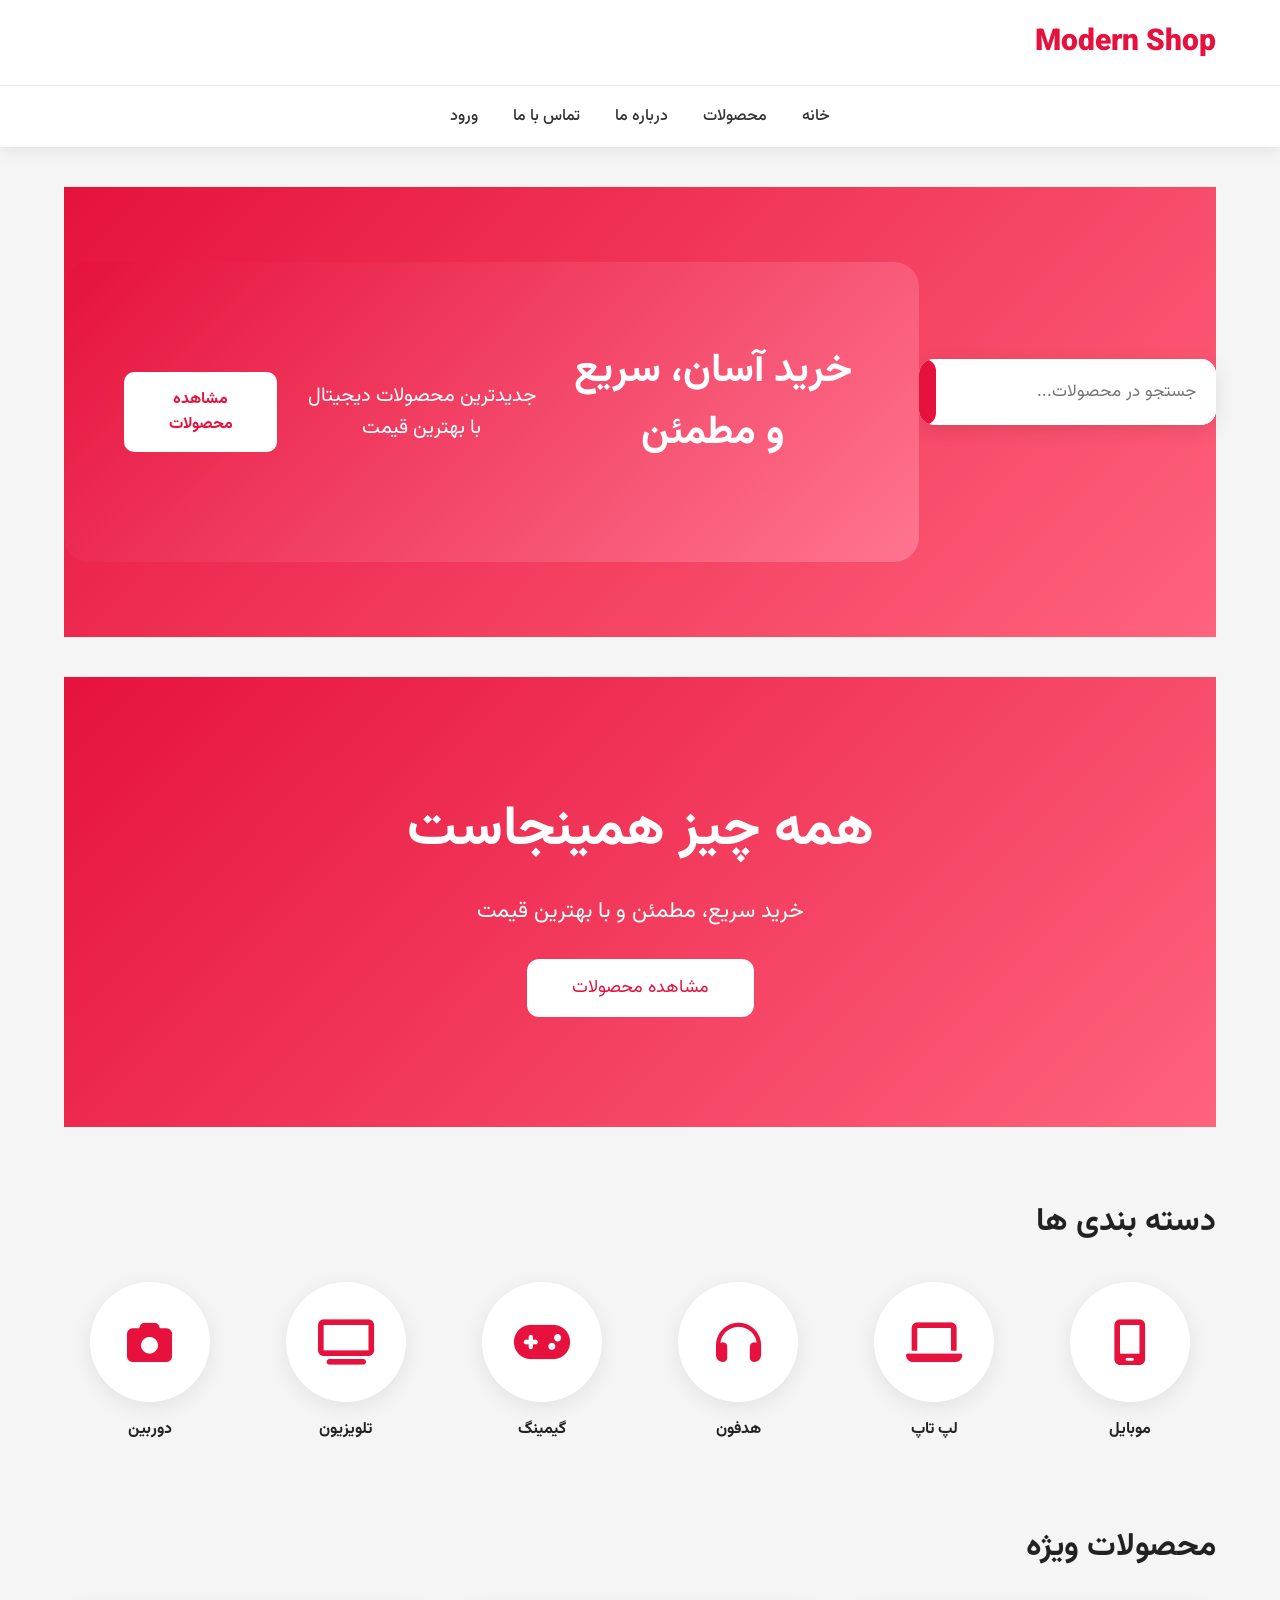
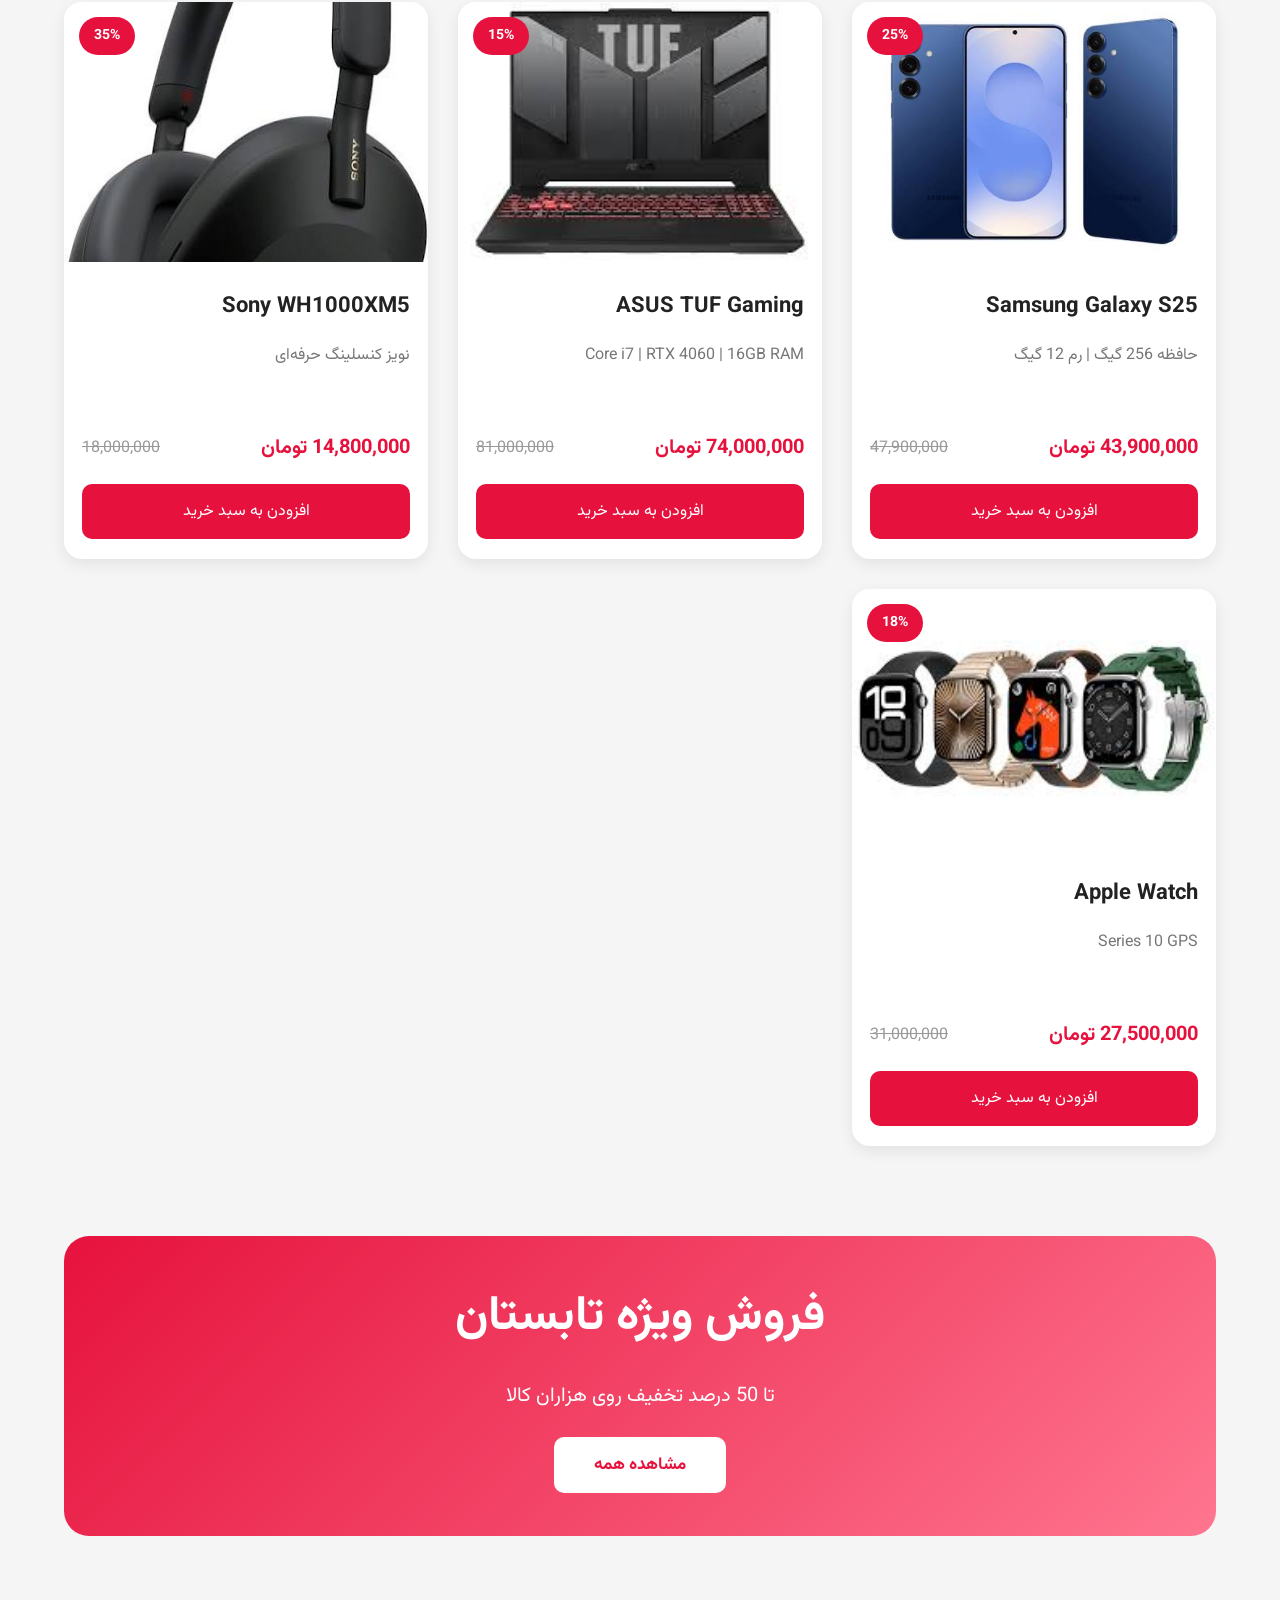
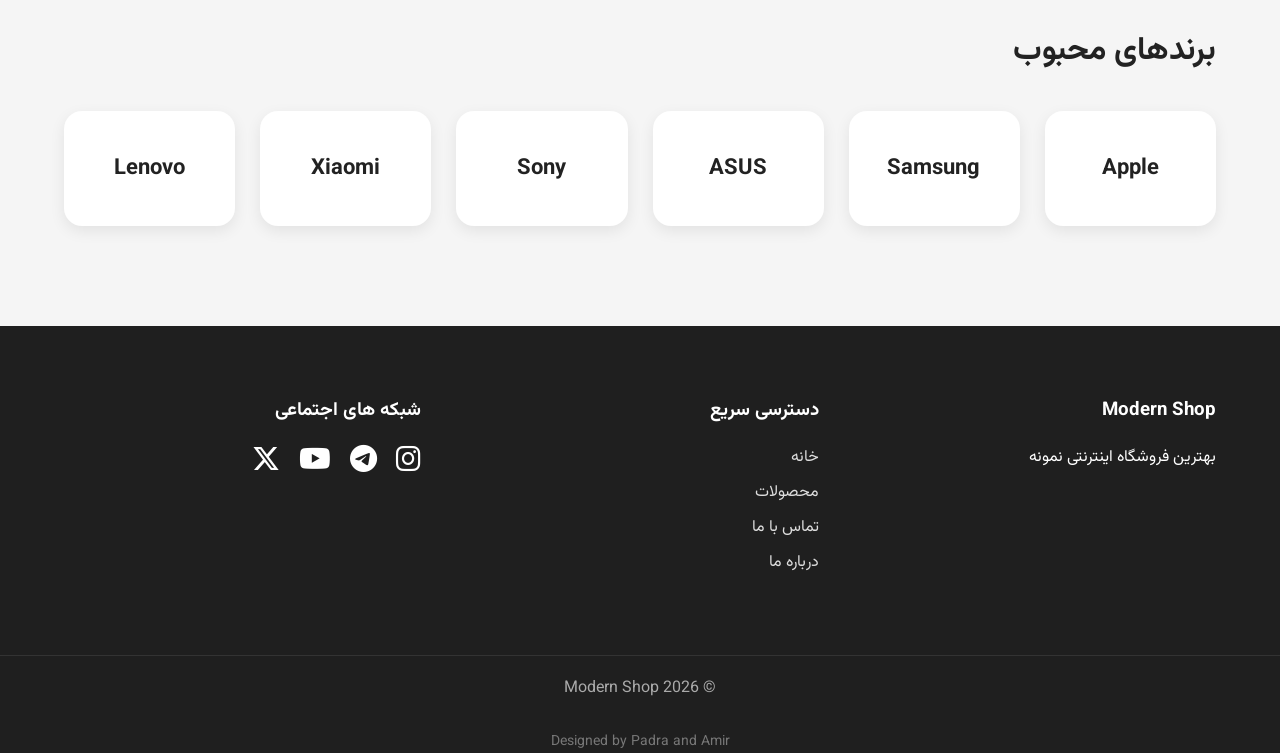
<file: Index.html>
<!DOCTYPE html>
<html lang="fa" dir="rtl">
<head>
    <meta charset="UTF-8">
    <meta name="viewport" content="width=device-width, initial-scale=1.0">
    <title>Modern Shop</title>

    <link rel="stylesheet" href="Index.css">

    <link rel="preconnect" href="https://fonts.googleapis.com">

    <link rel="preconnect" href="https://fonts.gstatic.com" crossorigin>

    <link href="https://fonts.googleapis.com/css2?family=Vazirmatn:wght@300;400;500;700;900&display=swap" rel="stylesheet">

    <link rel="stylesheet"
    href="https://cdnjs.cloudflare.com/ajax/libs/font-awesome/6.6.0/css/all.min.css">
    <link rel="icon" href="favicon.png">
</head>

<body>

<header>

<div class="container">

<div class="logo">
Modern Shop
</div>

</div>


<nav>

<ul>

<li><a href="index.html">خانه</a></li>

<li><a href="products.html">محصولات</a></li>

<li><a href="about.html">درباره ما</a></li>

<li><a href="contact.html">تماس با ما</a></li>

<li><a href="login.html">ورود</a></li>

</ul>

</nav>

</header>
<section class="hero">

<div class="search-box">

<input type="text" placeholder="جستجو در محصولات...">

<button>
🔍
</button>

</div>


<div class="banner">

<h1>
خرید آسان، سریع و مطمئن
</h1>

<p>
جدیدترین محصولات دیجیتال با بهترین قیمت
</p>

<a href="products.html">
مشاهده محصولات
</a>

</div>


</section>
<section class="hero">

<div class="hero-content">

<h1>

همه چیز همینجاست

</h1>

<p>

خرید سریع، مطمئن و با بهترین قیمت

</p>

<button>

مشاهده محصولات

</button>

</div>

</section>

<section class="categories">

<h2>

دسته بندی ها

</h2>

<div class="category-container">

<div class="category">

<div class="icon">

<i class="fa-solid fa-mobile-screen"></i>

</div>

<p>موبایل</p>

</div>

<div class="category">

<div class="icon">

<i class="fa-solid fa-laptop"></i>

</div>

<p>لپ تاپ</p>

</div>

<div class="category">

<div class="icon">

<i class="fa-solid fa-headphones"></i>

</div>

<p>هدفون</p>

</div>

<div class="category">

<div class="icon">

<i class="fa-solid fa-gamepad"></i>

</div>

<p>گیمینگ</p>

</div>

<div class="category">

<div class="icon">

<i class="fa-solid fa-tv"></i>

</div>

<p>تلویزیون</p>

</div>

<div class="category">

<div class="icon">

<i class="fa-solid fa-camera"></i>

</div>

<p>دوربین</p>

</div>

</div>

</section>

<section class="products">

<h2>

محصولات ویژه

</h2>

<div class="product-grid">

<div class="card">

    <span class="discount">25%</span>

    <img src="images.jfif" alt="Phone">

    <h3>Samsung Galaxy S25</h3>

    <p class="description">
        حافظه 256 گیگ | رم 12 گیگ
    </p>

    <div class="price">

        <span class="new-price">
            43,900,000 تومان
        </span>

        <span class="old-price">
            47,900,000
        </span>

    </div>

    <button>
        افزودن به سبد خرید
    </button>

</div>



<div class="card">

    <span class="discount">15%</span>

    <img src="download.jfif" alt="Laptop">

    <h3>ASUS TUF Gaming</h3>

    <p class="description">
        Core i7 | RTX 4060 | 16GB RAM
    </p>

    <div class="price">

        <span class="new-price">
            74,000,000 تومان
        </span>

        <span class="old-price">
            81,000,000
        </span>

    </div>

    <button>
        افزودن به سبد خرید
    </button>

</div>



<div class="card">

    <span class="discount">35%</span>

    <img src="images (1).jfif" alt="Headphone">

    <h3>Sony WH1000XM5</h3>

    <p class="description">
        نویز کنسلینگ حرفه‌ای
    </p>

    <div class="price">

        <span class="new-price">
            14,800,000 تومان
        </span>

        <span class="old-price">
            18,000,000
        </span>

    </div>

    <button>
        افزودن به سبد خرید
    </button>

</div>



<div class="card">

    <span class="discount">18%</span>

    <img src="download (1).jfif" alt="Watch">

    <h3>Apple Watch</h3>

    <p class="description">
        Series 10 GPS
    </p>

    <div class="price">

        <span class="new-price">
            27,500,000 تومان
        </span>

        <span class="old-price">
            31,000,000
        </span>

    </div>

    <button>
        افزودن به سبد خرید
    </button>

</div>

</div>

</section>



<section class="banner">

<div class="banner-text">

<h2>

فروش ویژه تابستان

</h2>

<p>

تا 50 درصد تخفیف روی هزاران کالا

</p>

<button>

مشاهده همه

</button>

</div>

</section>



<section class="brands">

<h2>

برندهای محبوب

</h2>

<div class="brand-grid">

<div>Apple</div>

<div>Samsung</div>

<div>ASUS</div>

<div>Sony</div>

<div>Xiaomi</div>

<div>Lenovo</div>

</div>

</section>



<footer>

<div class="footer-container">

<div>

<h3>Modern Shop</h3>

<p>

بهترین فروشگاه اینترنتی نمونه

</p>

</div>

<div>

<h3>

دسترسی سریع

</h3>

<a href="#">خانه</a>

<a href="#">محصولات</a>

<a href="#">تماس با ما</a>

<a href="#">درباره ما</a>

</div>

<div>

<h3>

شبکه های اجتماعی

</h3>

<i class="fa-brands fa-instagram"></i>

<i class="fa-brands fa-telegram"></i>

<i class="fa-brands fa-youtube"></i>

<i class="fa-brands fa-x-twitter"></i>

</div>

</div>

<p class="copyright">

© 2026 Modern Shop

</p>

<p class="creator">

Designed by Padra and Amir
</p>

</footer>

</body>

</html>
</file>
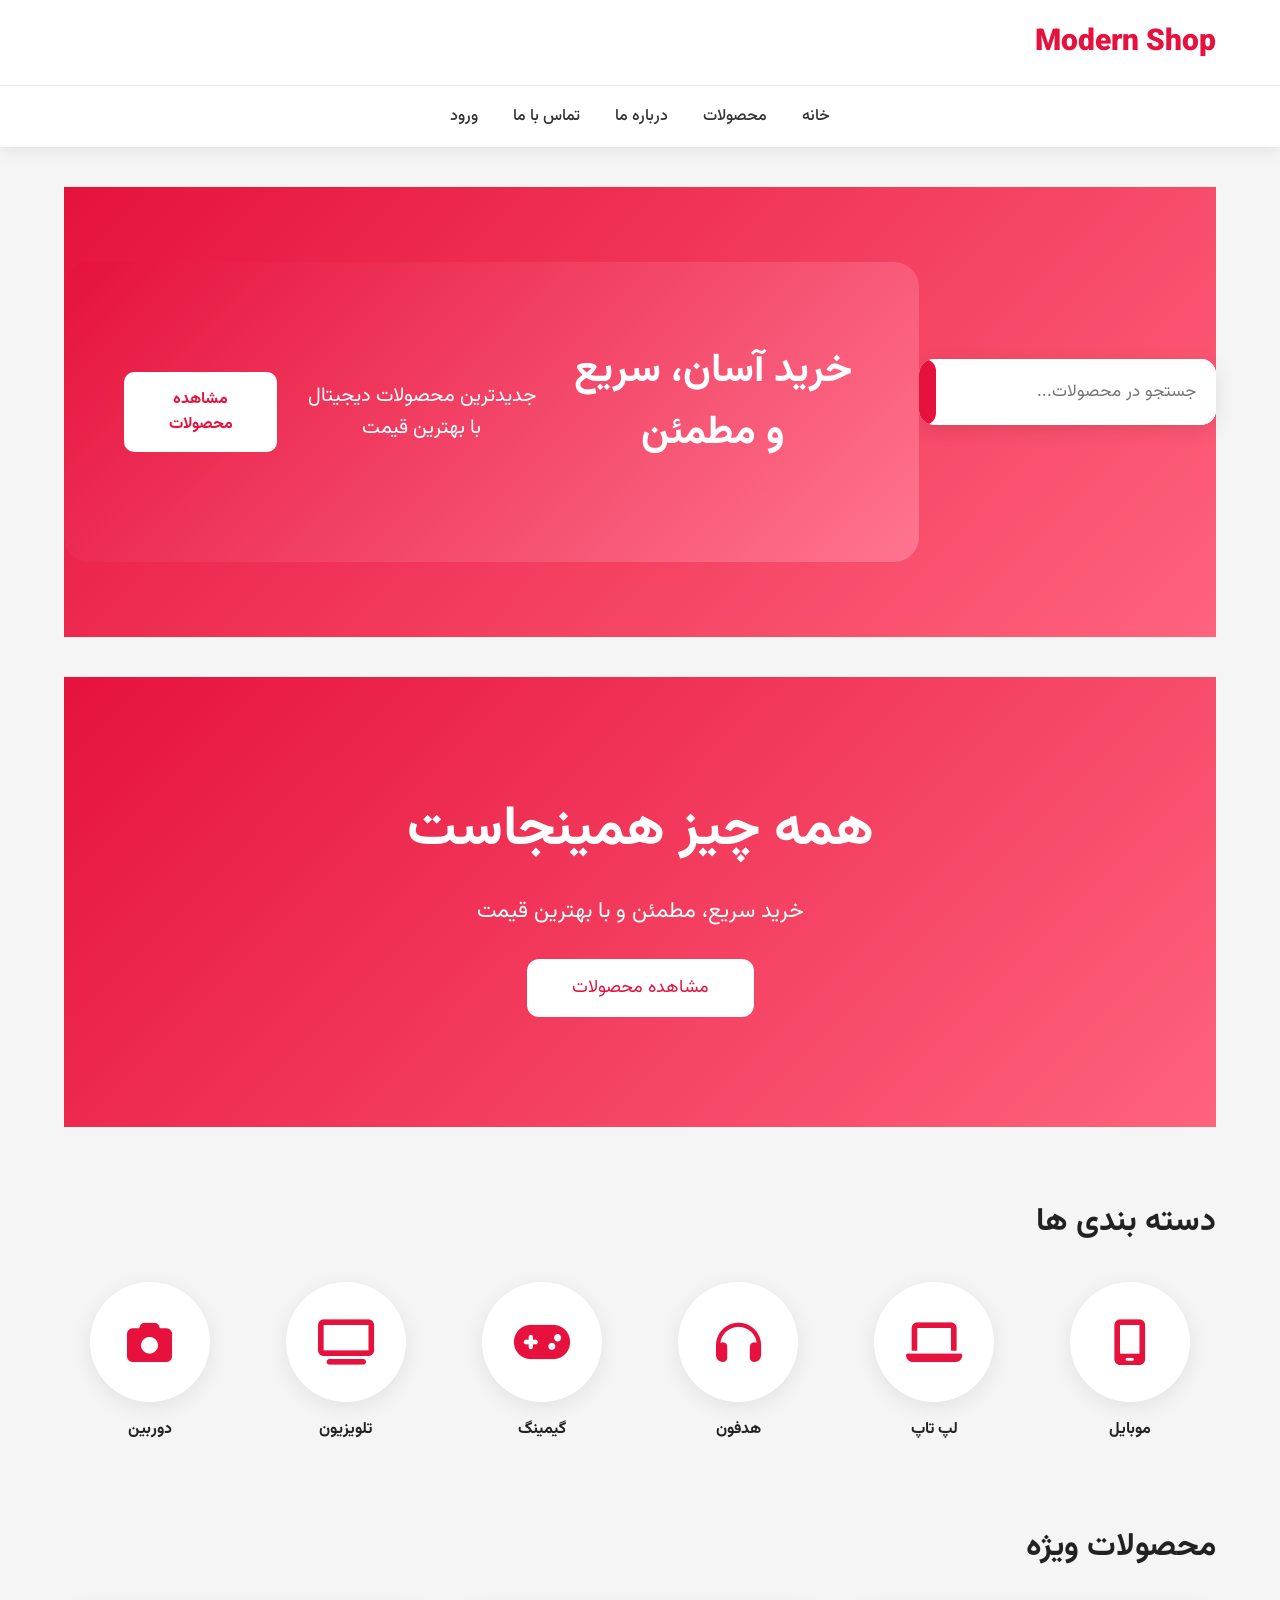
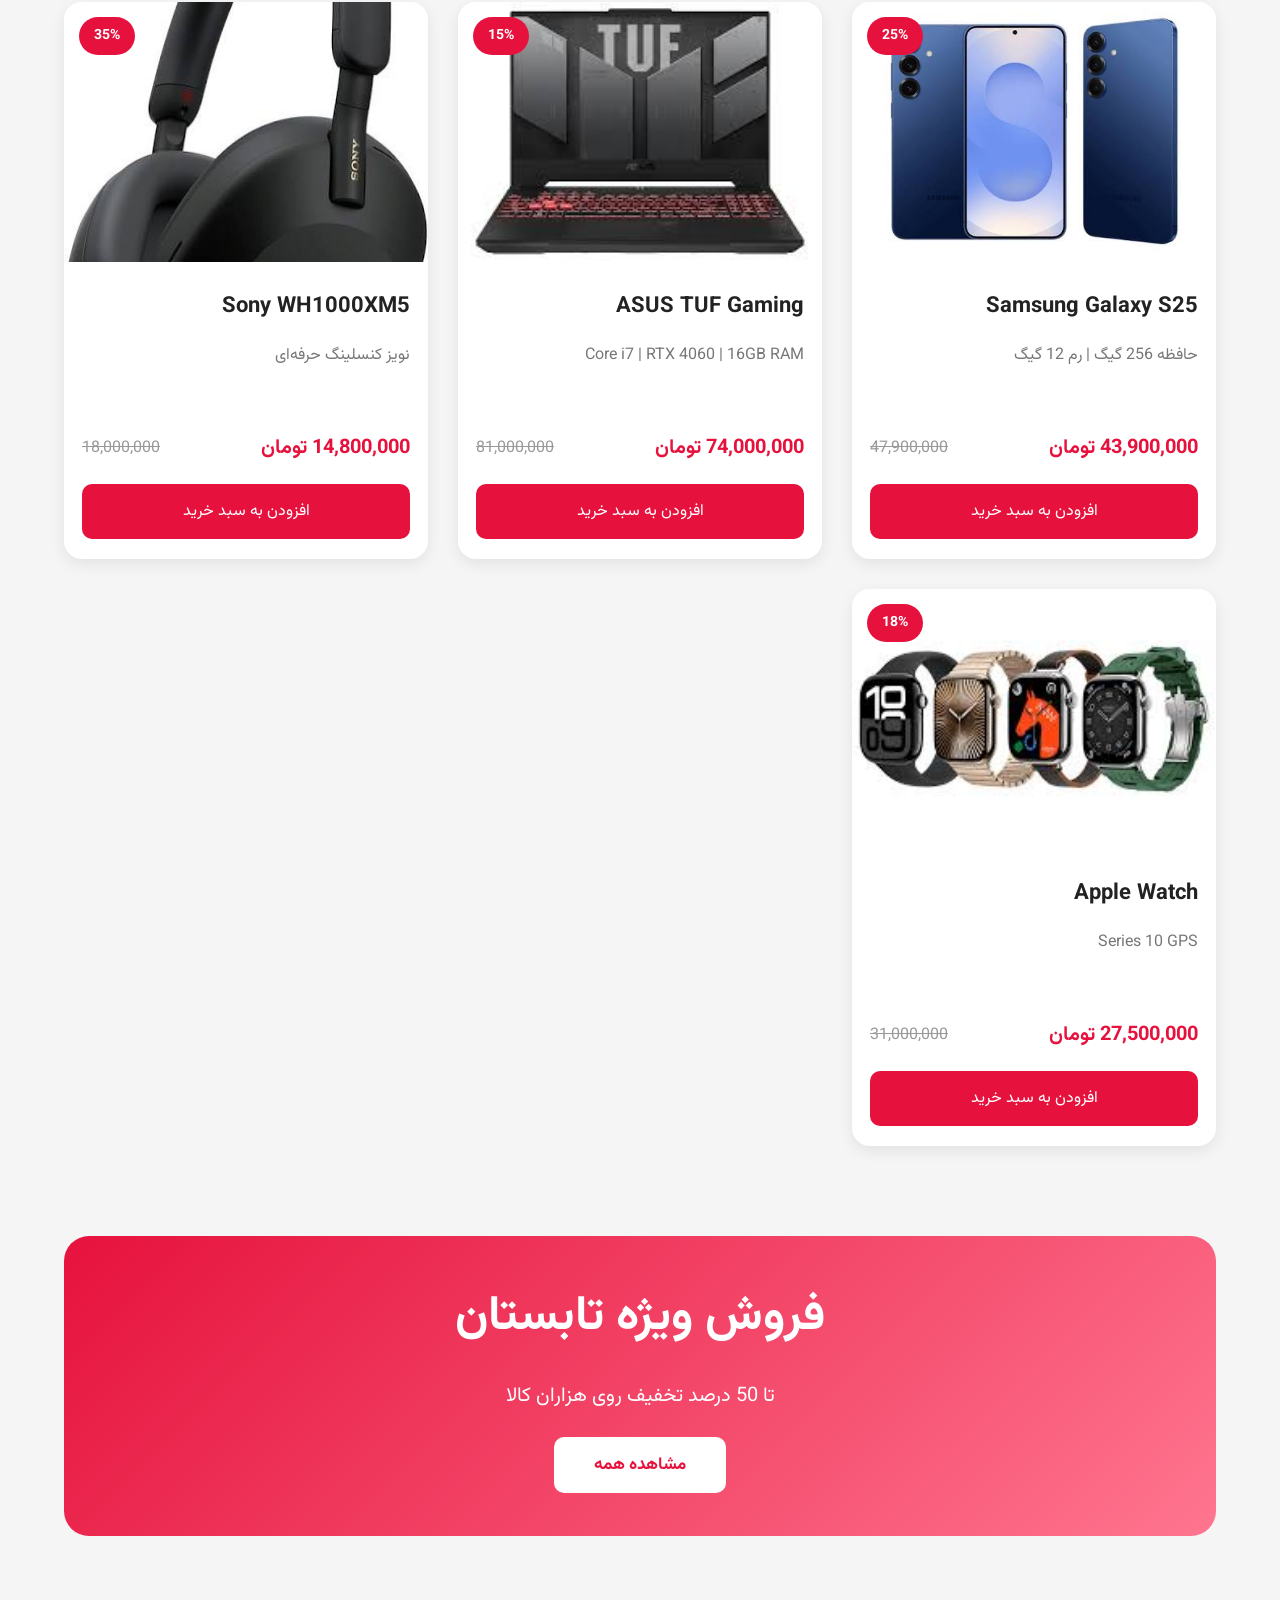
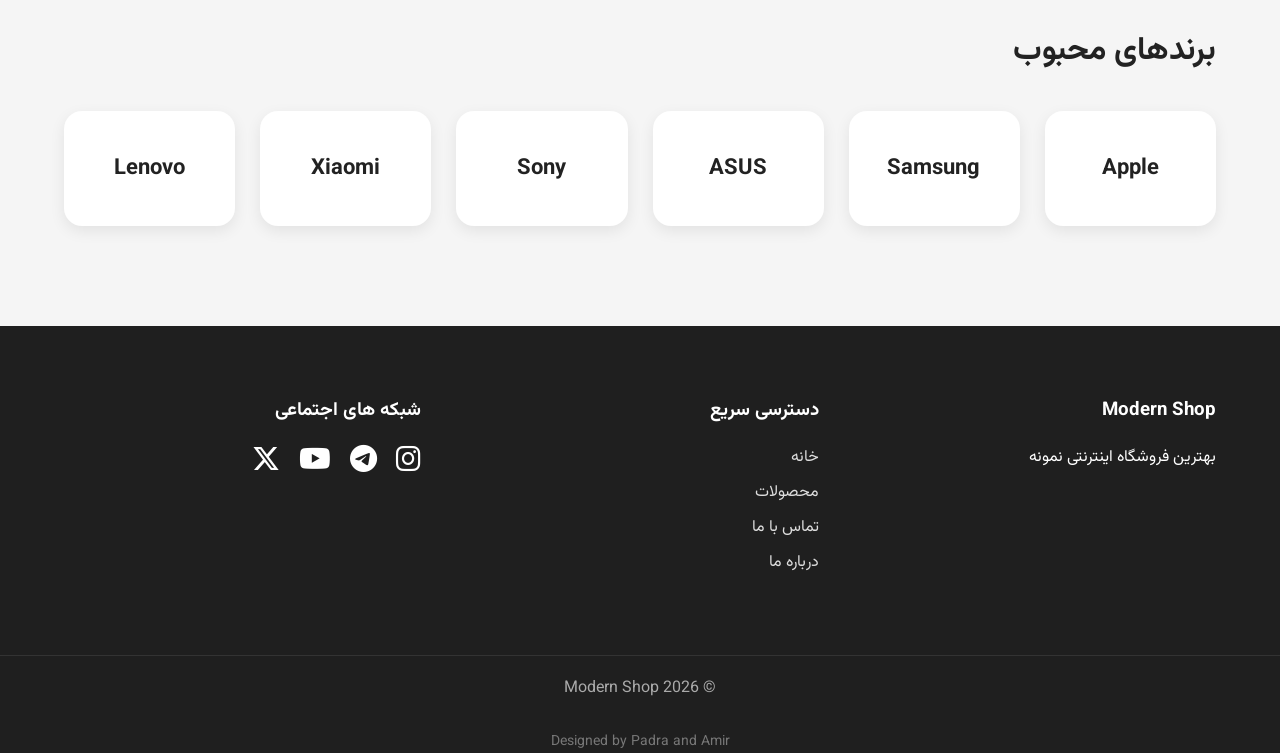
<file: index.html>
<!DOCTYPE html>
<html lang="fa" dir="rtl">
<head>
    <meta charset="UTF-8">
    <meta name="viewport" content="width=device-width, initial-scale=1.0">
    <title>Modern Shop</title>

    <link rel="stylesheet" href="index.css">

    <link rel="preconnect" href="https://fonts.googleapis.com">

    <link rel="preconnect" href="https://fonts.gstatic.com" crossorigin>

    <link href="https://fonts.googleapis.com/css2?family=Vazirmatn:wght@300;400;500;700;900&display=swap" rel="stylesheet">

    <link rel="stylesheet"
    href="https://cdnjs.cloudflare.com/ajax/libs/font-awesome/6.6.0/css/all.min.css">
    <link rel="icon" href="favicon.png">
</head>

<body>

<header>

<div class="container">

<div class="logo">
Modern Shop
</div>

</div>


<nav>

<ul>

<li><a href="index.html">خانه</a></li>

<li><a href="products.html">محصولات</a></li>

<li><a href="about.html">درباره ما</a></li>

<li><a href="contact.html">تماس با ما</a></li>

<li><a href="login.html">ورود</a></li>

</ul>

</nav>

</header>
<section class="hero">

<div class="search-box">

<input type="text" placeholder="جستجو در محصولات...">

<button>
🔍
</button>

</div>


<div class="banner">

<h1>
خرید آسان، سریع و مطمئن
</h1>

<p>
جدیدترین محصولات دیجیتال با بهترین قیمت
</p>

<a href="products.html">
مشاهده محصولات
</a>

</div>


</section>
<section class="hero">

<div class="hero-content">

<h1>

همه چیز همینجاست

</h1>

<p>

خرید سریع، مطمئن و با بهترین قیمت

</p>

<button>

مشاهده محصولات

</button>

</div>

</section>

<section class="categories">

<h2>

دسته بندی ها

</h2>

<div class="category-container">

<div class="category">

<div class="icon">

<i class="fa-solid fa-mobile-screen"></i>

</div>

<p>موبایل</p>

</div>

<div class="category">

<div class="icon">

<i class="fa-solid fa-laptop"></i>

</div>

<p>لپ تاپ</p>

</div>

<div class="category">

<div class="icon">

<i class="fa-solid fa-headphones"></i>

</div>

<p>هدفون</p>

</div>

<div class="category">

<div class="icon">

<i class="fa-solid fa-gamepad"></i>

</div>

<p>گیمینگ</p>

</div>

<div class="category">

<div class="icon">

<i class="fa-solid fa-tv"></i>

</div>

<p>تلویزیون</p>

</div>

<div class="category">

<div class="icon">

<i class="fa-solid fa-camera"></i>

</div>

<p>دوربین</p>

</div>

</div>

</section>

<section class="products">

<h2>

محصولات ویژه

</h2>

<div class="product-grid">

<div class="card">

    <span class="discount">25%</span>

    <img src="images.jfif" alt="Phone">

    <h3>Samsung Galaxy S25</h3>

    <p class="description">
        حافظه 256 گیگ | رم 12 گیگ
    </p>

    <div class="price">

        <span class="new-price">
            43,900,000 تومان
        </span>

        <span class="old-price">
            47,900,000
        </span>

    </div>

    <button>
        افزودن به سبد خرید
    </button>

</div>



<div class="card">

    <span class="discount">15%</span>

    <img src="download.jfif" alt="Laptop">

    <h3>ASUS TUF Gaming</h3>

    <p class="description">
        Core i7 | RTX 4060 | 16GB RAM
    </p>

    <div class="price">

        <span class="new-price">
            74,000,000 تومان
        </span>

        <span class="old-price">
            81,000,000
        </span>

    </div>

    <button>
        افزودن به سبد خرید
    </button>

</div>



<div class="card">

    <span class="discount">35%</span>

    <img src="images (1).jfif" alt="Headphone">

    <h3>Sony WH1000XM5</h3>

    <p class="description">
        نویز کنسلینگ حرفه‌ای
    </p>

    <div class="price">

        <span class="new-price">
            14,800,000 تومان
        </span>

        <span class="old-price">
            18,000,000
        </span>

    </div>

    <button>
        افزودن به سبد خرید
    </button>

</div>



<div class="card">

    <span class="discount">18%</span>

    <img src="download (1).jfif" alt="Watch">

    <h3>Apple Watch</h3>

    <p class="description">
        Series 10 GPS
    </p>

    <div class="price">

        <span class="new-price">
            27,500,000 تومان
        </span>

        <span class="old-price">
            31,000,000
        </span>

    </div>

    <button>
        افزودن به سبد خرید
    </button>

</div>

</div>

</section>



<section class="banner">

<div class="banner-text">

<h2>

فروش ویژه تابستان

</h2>

<p>

تا 50 درصد تخفیف روی هزاران کالا

</p>

<button>

مشاهده همه

</button>

</div>

</section>



<section class="brands">

<h2>

برندهای محبوب

</h2>

<div class="brand-grid">

<div>Apple</div>

<div>Samsung</div>

<div>ASUS</div>

<div>Sony</div>

<div>Xiaomi</div>

<div>Lenovo</div>

</div>

</section>



<footer>

<div class="footer-container">

<div>

<h3>Modern Shop</h3>

<p>

بهترین فروشگاه اینترنتی نمونه

</p>

</div>

<div>

<h3>

دسترسی سریع

</h3>

<a href="#">خانه</a>

<a href="#">محصولات</a>

<a href="#">تماس با ما</a>

<a href="#">درباره ما</a>

</div>

<div>

<h3>

شبکه های اجتماعی

</h3>

<i class="fa-brands fa-instagram"></i>

<i class="fa-brands fa-telegram"></i>

<i class="fa-brands fa-youtube"></i>

<i class="fa-brands fa-x-twitter"></i>

</div>

</div>

<p class="copyright">

© 2026 Modern Shop

</p>

<p class="creator">

Designed by Padra and Amir
</p>

</footer>

</body>

</html>
</file>
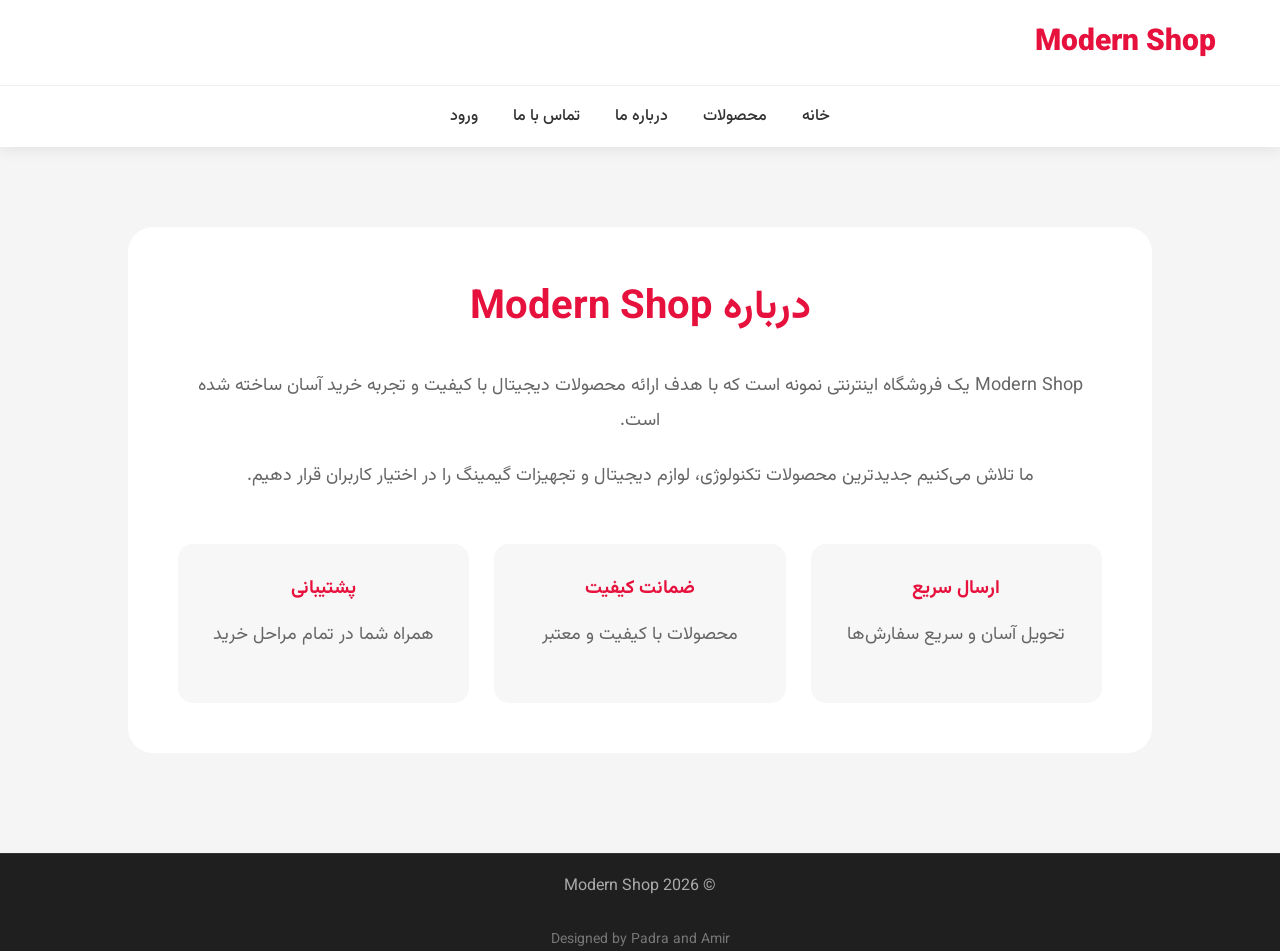
<file: about.html>
<!DOCTYPE html>
<html lang="fa" dir="rtl">

<head>

<meta charset="UTF-8">

<meta name="viewport" content="width=device-width, initial-scale=1.0">

<title>درباره ما</title>

<link rel="stylesheet" href="index.css">

<link href="https://fonts.googleapis.com/css2?family=Vazirmatn:wght@300;400;700;900&display=swap" rel="stylesheet">

<link rel="icon" href="favicon.png"> 

</head>


<body>


<header>

<div class="container">

<div class="logo">
Modern Shop
</div>

</div>


<nav>

<ul>

<li><a href="index.html">خانه</a></li>

<li><a href="products.html">محصولات</a></li>

<li><a href="about.html">درباره ما</a></li>

<li><a href="contact.html">تماس با ما</a></li>

<li><a href="login.html">ورود</a></li>

</ul>

</nav>

</header>

<section class="about-section">


<h1>
درباره Modern Shop
</h1>


<p>

Modern Shop یک فروشگاه اینترنتی نمونه است که با هدف ارائه
محصولات دیجیتال با کیفیت و تجربه خرید آسان ساخته شده است.

</p>


<p>

ما تلاش می‌کنیم جدیدترین محصولات تکنولوژی،
لوازم دیجیتال و تجهیزات گیمینگ را در اختیار کاربران قرار دهیم.

</p>



<div class="about-box">


<div>

<h3>
ارسال سریع
</h3>

<p>
تحویل آسان و سریع سفارش‌ها
</p>

</div>



<div>

<h3>
ضمانت کیفیت
</h3>

<p>
محصولات با کیفیت و معتبر
</p>

</div>



<div>

<h3>
پشتیبانی
</h3>

<p>
همراه شما در تمام مراحل خرید
</p>

</div>


</div>


</section>



<footer>

<p class="copyright">

© 2026 Modern Shop

</p>
<p class="creator">

Designed by Padra and Amir
</p>

</footer>


</body>

</html>
</file>
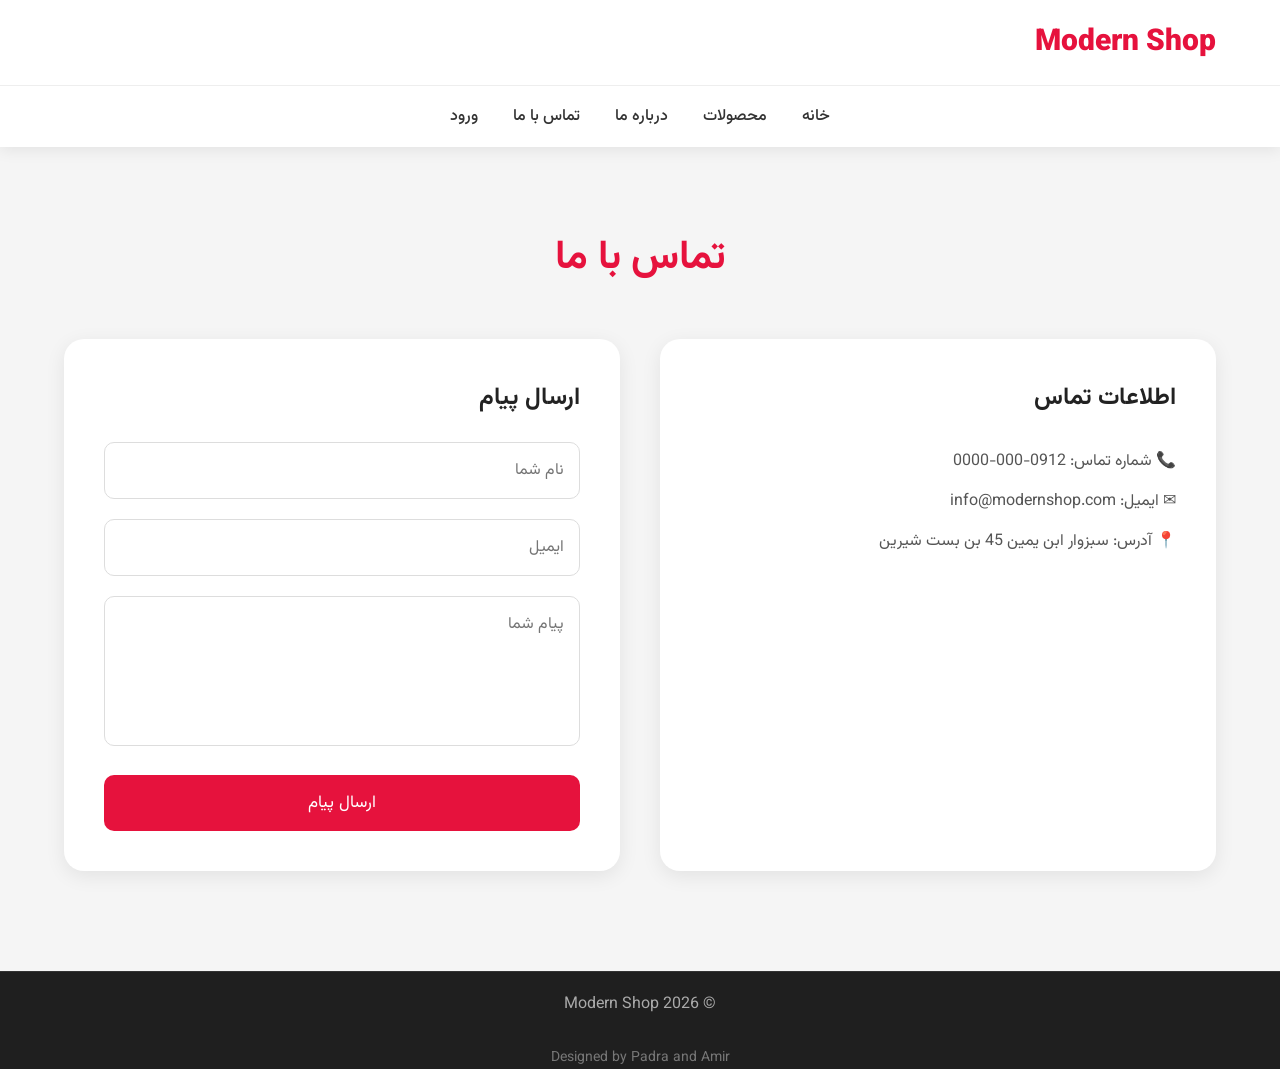
<file: contact.html>
<!DOCTYPE html>
<html lang="fa" dir="rtl">

<head>

<meta charset="UTF-8">

<meta name="viewport" content="width=device-width, initial-scale=1.0">

<title>تماس با ما</title>

<link rel="stylesheet" href="index.css">

<link href="https://fonts.googleapis.com/css2?family=Vazirmatn:wght@300;400;700;900&display=swap" rel="stylesheet">

<link rel="icon" href="favicon.png">

</head>


<body>


<header>

<div class="container">

<div class="logo">
Modern Shop
</div>

</div>


<nav>

<ul>

<li><a href="index.html">خانه</a></li>

<li><a href="products.html">محصولات</a></li>

<li><a href="about.html">درباره ما</a></li>

<li><a href="contact.html">تماس با ما</a></li>

<li><a href="login.html">ورود</a></li>

</ul>

</nav>

</header>



<section class="contact-section">


<h1>
تماس با ما
</h1>



<div class="contact-container">



<div class="contact-info">


<h2>
اطلاعات تماس
</h2>


<p>
📞 شماره تماس:
0912-000-0000
</p>


<p>
✉ ایمیل:
info@modernshop.com
</p>


<p>
📍 آدرس:
سبزوار ابن یمین 45 بن بست شیرین</p>


</div>





<div class="contact-form">


<h2>
ارسال پیام
</h2>


<form>


<input 
type="text"
placeholder="نام شما">



<input 
type="email"
placeholder="ایمیل">



<textarea 
placeholder="پیام شما">
</textarea>



<button>
ارسال پیام
</button>


</form>


</div>



</div>


</section>




<footer>

<p class="copyright">

© 2026 Modern Shop

</p>

    <p class="creator">
Designed by Padra and Amir

</p>
</footer>



</body>

</html>
</file>
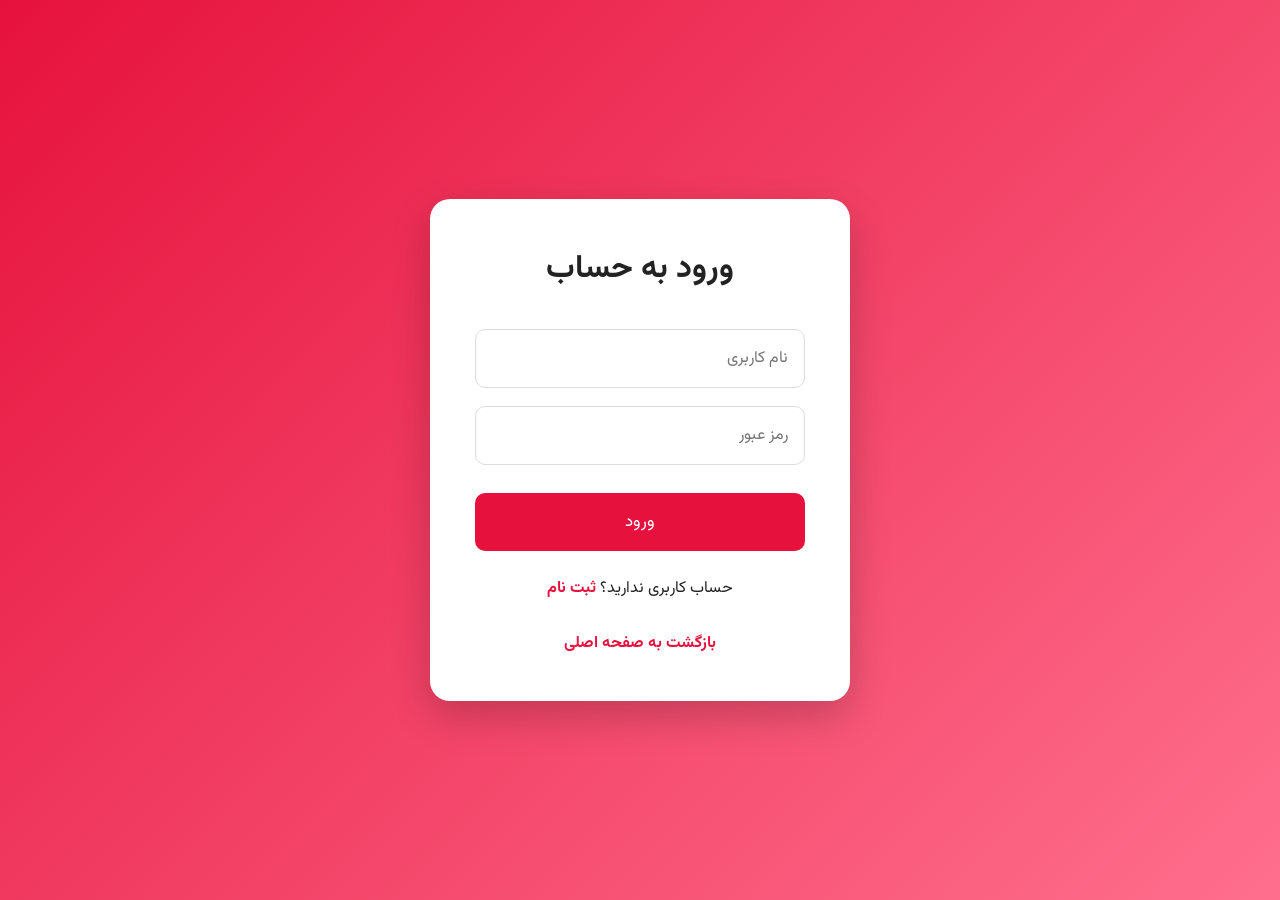
<file: login.html>
<!DOCTYPE html>
<html lang="fa" dir="rtl">

<head>

<meta charset="UTF-8">

<meta name="viewport" content="width=device-width, initial-scale=1.0">

<title>ورود</title>

<link rel="stylesheet" href="index.css">

<link rel="preconnect" href="https://fonts.googleapis.com">

<link rel="preconnect" href="https://fonts.gstatic.com" crossorigin>

<link href="https://fonts.googleapis.com/css2?family=Vazirmatn:wght@300;400;500;700&display=swap" rel="stylesheet">
<link rel="icon" href="favicon.png">
</head>

<body>

<div class="login-page">

<div class="login-box">

<h1>

ورود به حساب

</h1>

<form action="index.html">
<input
type="text"
placeholder="نام کاربری">

<input
type="password"
placeholder="رمز عبور">

<button>

ورود

</button>

</form>

<p>

حساب کاربری ندارید؟

<a href="register.html">
ثبت نام
</a>

</p>

<a class="back-home" href="index.html">

بازگشت به صفحه اصلی

</a>

</div>

</div>

</body>

</html>
</file>
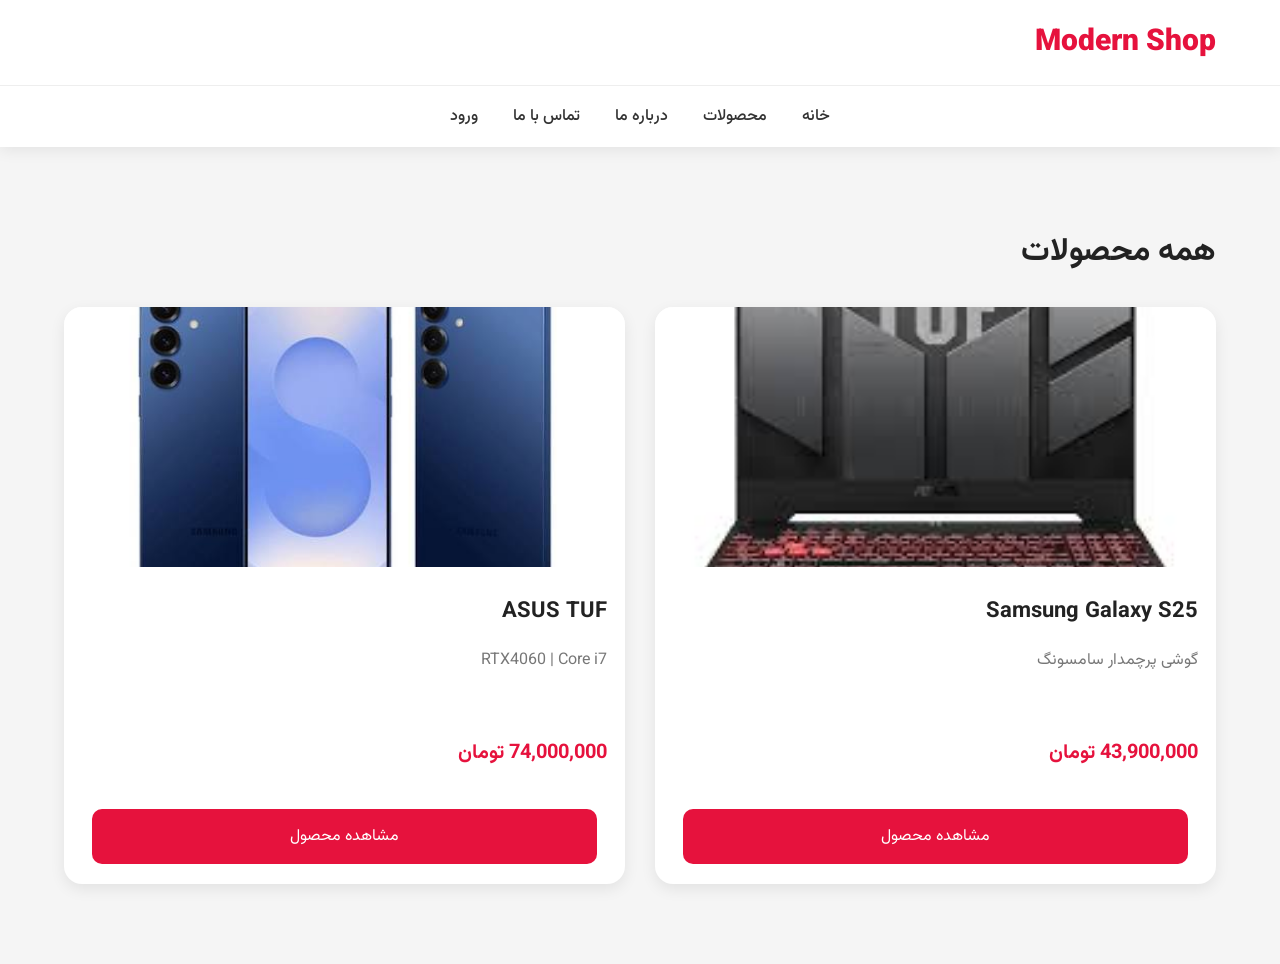
<file: products.html>
<!DOCTYPE html>
<html lang="fa" dir="rtl">

<head>

<meta charset="UTF-8">
<meta name="viewport" content="width=device-width, initial-scale=1.0">

<title>محصولات</title>

<link rel="stylesheet" href="index.css">

<link rel="preconnect" href="https://fonts.googleapis.com">

<link rel="preconnect" href="https://fonts.gstatic.com" crossorigin>

<link href="https://fonts.googleapis.com/css2?family=Vazirmatn:wght@300;400;500;700;900&display=swap" rel="stylesheet">
<link rel="icon" href="favicon.png">

</head>

<body>

<header>

<div class="container">

<div class="logo">
Modern Shop
</div>


</div>


<nav>

<ul>

<li><a href="index.html">خانه</a></li>

<li><a href="products.html">محصولات</a></li>

<li><a href="about.html">درباره ما</a></li>

<li><a href="contact.html">تماس با ما</a></li>

<li><a href="login.html">ورود</a></li>

</ul>

</nav>


</header>
<section class="products">

<h2>

همه محصولات

</h2>

<div class="product-grid">

<div class="card">

<img src="download.jfif">

<h3>Samsung Galaxy S25</h3>

<p class="description">

گوشی پرچمدار سامسونگ

</p>

<div class="price">

<span class="new-price">
43,900,000 تومان
</span>

</div>

<a href="product.html" class="product-btn">

مشاهده محصول

</a>

</div>

<div class="card">

<img src="images.jfif">

<h3>ASUS TUF</h3>

<p class="description">

RTX4060 | Core i7

</p>

<div class="price">

<span class="new-price">

74,000,000 تومان

</span>

</div>

<a href="product.html" class="product-btn">

مشاهده محصول

</a>

</div>

</div>

</section>

</body>

</html>
</file>
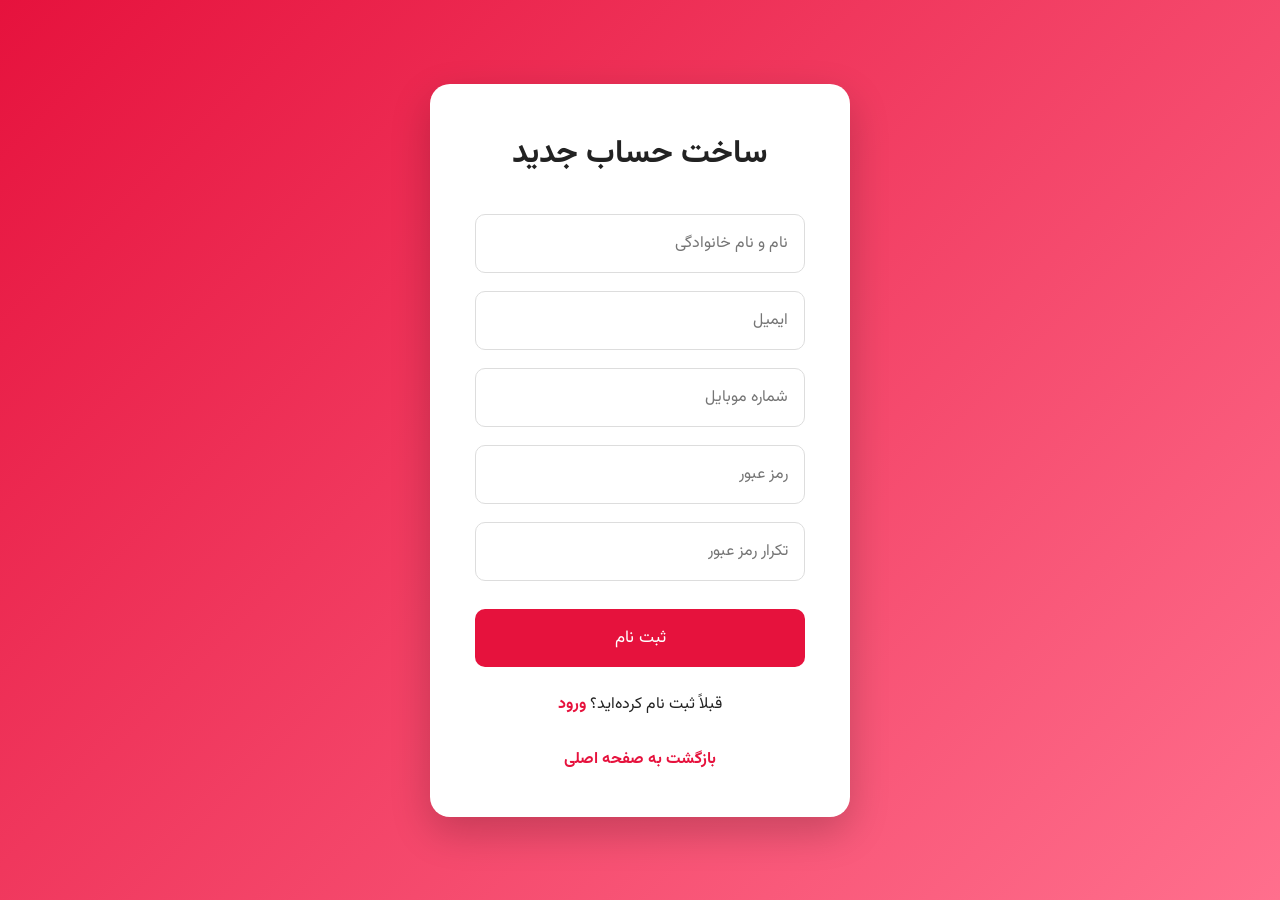
<file: register.html>
<!DOCTYPE html>
<html lang="fa" dir="rtl">

<head>

<meta charset="UTF-8">

<meta name="viewport" content="width=device-width, initial-scale=1.0">

<title>ثبت نام</title>

<link rel="stylesheet" href="index.css">

<link href="https://fonts.googleapis.com/css2?family=Vazirmatn:wght@300;400;700;900&display=swap" rel="stylesheet">

<link rel="icon" href="favicon.png">

</head>


<body>


<div class="login-page">


<div class="login-box">


<h1>
ساخت حساب جدید
</h1>



<form>


<input 
type="text" 
placeholder="نام و نام خانوادگی">



<input 
type="email" 
placeholder="ایمیل">



<input 
type="text" 
placeholder="شماره موبایل">



<input 
type="password" 
placeholder="رمز عبور">



<input 
type="password" 
placeholder="تکرار رمز عبور">



<button>

ثبت نام

</button>


</form>



<p>

قبلاً ثبت نام کرده‌اید؟

<a href="login.html">

ورود

</a>

</p>



<a class="back-home" href="index.html">

بازگشت به صفحه اصلی

</a>


</div>


</div>


</body>

</html>
</file>
<file: Index.css>
*{
    margin:0;
    padding:0;
    box-sizing:border-box;
    font-family:"Vazirmatn",Tahoma,sans-serif;
}


body{

    background:#f5f5f5;

    color:#222;

}


.container{

    width:90%;

    margin:auto;

}


header{

    background:white;

    box-shadow:0 3px 15px rgba(0,0,0,.08);

    position:sticky;

    top:0;

    z-index:1000;

}


/* HEADER */

header .container{

    height:85px;

    display:flex;

    align-items:center;

    justify-content:space-between;

}


.logo{

    font-size:30px;

    font-weight:900;

    color:#e6123d;

}


.search{

    display:flex;

    width:45%;

}


.search input{

    width:100%;

    padding:15px;

    border:none;

    background:#f1f1f1;

    border-radius:10px 0 0 10px;

    outline:none;

    font-size:15px;

}


.search button{

    width:60px;

    border:none;

    background:#e6123d;

    color:white;

    cursor:pointer;

    border-radius:0 10px 10px 0;

}


.buttons{

    display:flex;

    gap:15px;

}


.login{

    padding:12px 25px;

    border:2px solid #e6123d;

    background:white;

    color:#e6123d;

    border-radius:10px;

    cursor:pointer;

    transition:.3s;

}


.login:hover{

    background:#e6123d;

    color:white;

}


.cart{

    width:45px;

    height:45px;

    border:none;

    border-radius:50%;

    background:#e6123d;

    color:white;

    cursor:pointer;

}


/* NAV */

nav{

    background:white;

    border-top:1px solid #eee;

}


nav ul{

    list-style:none;

    display:flex;

    justify-content:center;

    gap:35px;

    padding:18px;

}


nav a{

    text-decoration:none;

    color:#333;

    font-weight:500;

    transition:.3s;

}


nav a:hover{

    color:#e6123d;

}


/* HERO */


.hero{

    height:450px;

    background:

    linear-gradient(
    135deg,
    #e6123d,
    #ff637d
    );

    display:flex;

    align-items:center;

    justify-content:center;

    text-align:center;

    color:white;

}


.hero h1{

    font-size:55px;

    margin-bottom:20px;

}


.hero p{

    font-size:22px;

    margin-bottom:30px;

}


.hero button{

    padding:15px 45px;

    border:none;

    border-radius:12px;

    background:white;

    color:#e6123d;

    font-size:18px;

    cursor:pointer;

    transition:.3s;

}


.hero button:hover{

    transform:scale(1.08);

}
/* =========================
   Categories
========================= */

.categories{

    width:90%;
    margin:70px auto;

}

.categories h2{

    font-size:32px;
    margin-bottom:35px;

}

.category-container{

    display:grid;

    grid-template-columns:repeat(auto-fit,minmax(150px,1fr));

    gap:25px;

}

.category{

    text-align:center;

    cursor:pointer;

}

.icon{

    width:120px;

    height:120px;

    margin:auto;

    background:white;

    border-radius:50%;

    display:flex;

    justify-content:center;

    align-items:center;

    font-size:45px;

    color:#e6123d;

    box-shadow:0 5px 20px rgba(0,0,0,.08);

    transition:.35s;

}

.category:hover .icon{

    background:#e6123d;

    color:white;

    transform:translateY(-10px);

}

.category p{

    margin-top:15px;

    font-weight:bold;

}



/* =========================
Products
========================= */

.products{

    width:90%;

    margin:80px auto;

}

.products h2{

    font-size:32px;

    margin-bottom:30px;

}

.product-grid{

    display:grid;

    grid-template-columns:repeat(auto-fit,minmax(270px,1fr));

    gap:30px;

}

.card{

    background:white;

    border-radius:18px;

    overflow:hidden;

    position:relative;

    box-shadow:0 5px 15px rgba(0,0,0,.08);

    transition:.35s;

}

.card:hover{

    transform:translateY(-12px);

    box-shadow:0 15px 35px rgba(0,0,0,.15);

}

.card img{

    width:100%;

    height:260px;

    object-fit:cover;

    transition:.4s;

}

.card:hover img{

    transform:scale(1.08);

}

.discount{

    position:absolute;

    top:15px;

    left:15px;

    background:#e6123d;

    color:white;

    padding:8px 15px;

    border-radius:25px;

    font-size:14px;

    font-weight:bold;

}

.card h3{

    padding:18px;

    font-size:22px;

}

.description{

    padding:0 18px;

    color:#777;

    line-height:28px;

    min-height:70px;

}

.price{

    display:flex;

    justify-content:space-between;

    align-items:center;

    padding:20px 18px;

}

.new-price{

    color:#e6123d;

    font-weight:bold;

    font-size:20px;

}

.old-price{

    color:#999;

    text-decoration:line-through;

}

.card button{

    width:90%;

    margin:0 auto 20px;

    display:block;

    padding:15px;

    border:none;

    border-radius:10px;

    background:#e6123d;

    color:white;

    font-size:16px;

    cursor:pointer;

    transition:.3s;

}

.card button:hover{

    background:#c60f35;

}
/* =========================
   Banner
========================= */

.banner{

    width:90%;

    margin:90px auto;

    height:300px;

    border-radius:25px;

    background:linear-gradient(135deg,#e6123d,#ff5b78);

    display:flex;

    justify-content:center;

    align-items:center;

    text-align:center;

    color:white;

    overflow:hidden;

}

.banner h2{

    font-size:48px;

    margin-bottom:15px;

}

.banner p{

    font-size:20px;

    margin-bottom:25px;

}

.banner button{

    padding:15px 40px;

    border:none;

    border-radius:10px;

    background:white;

    color:#e6123d;

    cursor:pointer;

    font-size:17px;

    font-weight:bold;

    transition:.3s;

}

.banner button:hover{

    transform:scale(1.08);

}



/* =========================
   Brands
========================= */

.brands{

    width:90%;

    margin:90px auto;

}

.brands h2{

    margin-bottom:35px;

    font-size:32px;

}

.brand-grid{

    display:grid;

    grid-template-columns:repeat(auto-fit,minmax(170px,1fr));

    gap:25px;

}

.brand-grid div{

    background:white;

    padding:40px;

    text-align:center;

    border-radius:18px;

    font-size:22px;

    font-weight:bold;

    cursor:pointer;

    transition:.35s;

    box-shadow:0 5px 15px rgba(0,0,0,.08);

}

.brand-grid div:hover{

    background:#e6123d;

    color:white;

    transform:translateY(-10px);

}



/* =========================
   Footer
========================= */

footer{

    margin-top:100px;

    background:#1f1f1f;

    color:white;

}

.footer-container{

    width:90%;

    margin:auto;

    display:grid;

    grid-template-columns:repeat(auto-fit,minmax(250px,1fr));

    gap:40px;

    padding:70px 0;

}

.footer-container h3{

    margin-bottom:20px;

}

.footer-container a{

    display:block;

    color:#ddd;

    text-decoration:none;

    margin:10px 0;

    transition:.3s;

}

.footer-container a:hover{

    color:#ff4867;

}

.footer-container i{

    font-size:28px;

    margin-left:15px;

    cursor:pointer;

    transition:.3s;

}

.footer-container i:hover{

    color:#ff4867;

    transform:scale(1.2);

}

.copyright{

    border-top:1px solid #333;

    padding:20px;

    text-align:center;

    color:#aaa;

}



/* =========================
   ScrollBar
========================= */

::-webkit-scrollbar{

    width:10px;

}

::-webkit-scrollbar-thumb{

    background:#e6123d;

    border-radius:10px;

}

::-webkit-scrollbar-track{

    background:#ececec;

}



/* =========================
   Responsive
========================= */

@media(max-width:992px){

.search{

    width:100%;

}

header .container{

    flex-direction:column;

    height:auto;

    padding:20px 0;

    gap:20px;

}

nav ul{

    flex-wrap:wrap;

    gap:18px;

}

.hero h1{

    font-size:40px;

}

.hero p{

    font-size:18px;

}

.banner h2{

    font-size:34px;

}

}



@media(max-width:600px){

.hero{

    height:350px;

}

.hero h1{

    font-size:30px;

}

.hero p{

    font-size:16px;

}

.category-container{

    grid-template-columns:repeat(2,1fr);

}

.product-grid{

    grid-template-columns:1fr;

}

.brand-grid{

    grid-template-columns:repeat(2,1fr);

}

.banner{

    height:220px;

}

.banner h2{

    font-size:26px;

}

.banner p{

    font-size:15px;

}

}
/*=====================
Login Page
======================*/

.login-page{

width:100%;

height:100vh;

display:flex;

justify-content:center;

align-items:center;

background:linear-gradient(135deg,#e6123d,#ff6f8d);

}

.login-box{

width:420px;

background:white;

padding:45px;

border-radius:20px;

box-shadow:0 15px 40px rgba(0,0,0,.2);

}

.login-box h1{

text-align:center;

margin-bottom:35px;

}

.login-box input{

width:100%;

padding:16px;

margin-bottom:18px;

border:1px solid #ddd;

border-radius:10px;

outline:none;

font-size:16px;

}

.login-box input:focus{

border-color:#e6123d;

}

.login-box button{

width:100%;

padding:16px;

border:none;

background:#e6123d;

color:white;

font-size:17px;

border-radius:10px;

cursor:pointer;

margin-top:10px;

transition:.3s;

}

.login-box button:hover{

background:#c81037;

}

.login-box p{

margin-top:25px;

text-align:center;

}

.login-box a{

color:#e6123d;

text-decoration:none;

font-weight:bold;

}

.back-home{

display:block;

margin-top:30px;

text-align:center;

}
.product-btn{

display:block;

width:90%;

margin:20px auto;

padding:15px;

text-align:center;

background:#e6123d;

color:white;

text-decoration:none;

border-radius:10px;

transition:.3s;

}

.product-btn:hover{

background:#c91036;

}
/* Product Detail */

.product-detail{

width:90%;

margin:70px auto;

display:grid;

grid-template-columns:1fr 1fr;

gap:50px;

background:white;

padding:40px;

border-radius:25px;

}


.product-image img{

width:100%;

border-radius:20px;

}



.product-info h1{

font-size:35px;

margin-bottom:20px;

}



.rating{

color:#ffb400;

font-size:25px;

margin-bottom:20px;

}



.detail-text{

line-height:35px;

color:#666;

font-size:18px;

}



.detail-price{

color:#e6123d;

margin:30px 0;

}



.buy-btn{

background:#e6123d;

color:white;

border:none;

padding:18px 50px;

border-radius:12px;

font-size:18px;

cursor:pointer;

}



.features{

margin-top:40px;

}



.features li{

margin:15px 0;

}



.similar{

width:90%;

margin:80px auto;

}



@media(max-width:800px){

.product-detail{

grid-template-columns:1fr;

}

}
/* About Page */


.about-section{

width:80%;

margin:80px auto;

text-align:center;

background:white;

padding:50px;

border-radius:25px;

}



.about-section h1{

font-size:40px;

color:#e6123d;

margin-bottom:30px;

}



.about-section p{

font-size:18px;

line-height:35px;

color:#666;

margin-bottom:20px;

}



.about-box{

display:grid;

grid-template-columns:repeat(auto-fit,minmax(200px,1fr));

gap:25px;

margin-top:50px;

}



.about-box div{

padding:30px;

border-radius:15px;

background:#f7f7f7;

}



.about-box h3{

color:#e6123d;

margin-bottom:15px;

}
/* Contact Page */


.contact-section{

width:90%;

margin:80px auto;

}



.contact-section h1{

text-align:center;

font-size:40px;

color:#e6123d;

margin-bottom:50px;

}



.contact-container{

display:grid;

grid-template-columns:1fr 1fr;

gap:40px;

}



.contact-info,
.contact-form{

background:white;

padding:40px;

border-radius:20px;

box-shadow:0 5px 20px rgba(0,0,0,.08);

}



.contact-info h2,
.contact-form h2{

margin-bottom:25px;

}



.contact-info p{

line-height:40px;

color:#555;

}



.contact-form input,
.contact-form textarea{

width:100%;

padding:15px;

margin-bottom:20px;

border:1px solid #ddd;

border-radius:10px;

font-size:16px;

}



.contact-form textarea{

height:150px;

resize:none;

}



.contact-form button{

width:100%;

padding:15px;

background:#e6123d;

color:white;

border:none;

border-radius:10px;

font-size:17px;

cursor:pointer;

}



@media(max-width:800px){

.contact-container{

grid-template-columns:1fr;

}

}
/* Hero Section */


.hero{

width:90%;

margin:40px auto;

}



.search-box{

display:flex;

background:white;

border-radius:15px;

overflow:hidden;

box-shadow:0 5px 20px rgba(0,0,0,.1);

margin-bottom:40px;

}



.search-box input{

flex:1;

border:none;

padding:20px;

font-size:17px;

outline:none;

}



.search-box button{

width:70px;

border:none;

background:#e6123d;

color:white;

font-size:22px;

}



.banner{

background:linear-gradient(135deg,#e6123d,#ff758f);

padding:60px;

border-radius:25px;

color:white;

text-align:center;

}



.banner h1{

font-size:40px;

}



.banner p{

font-size:20px;

margin:25px;

}



.banner a{

display:inline-block;

background:white;

color:#e6123d;

padding:15px 35px;

border-radius:10px;

text-decoration:none;

font-weight:bold;

}
.creator{

text-align:center;

color:#777;

font-size:14px;

margin-top:10px;

}
</file>
<file: index.css>
*{
    margin:0;
    padding:0;
    box-sizing:border-box;
    font-family:"Vazirmatn",Tahoma,sans-serif;
}


body{

    background:#f5f5f5;

    color:#222;

}


.container{

    width:90%;

    margin:auto;

}


header{

    background:white;

    box-shadow:0 3px 15px rgba(0,0,0,.08);

    position:sticky;

    top:0;

    z-index:1000;

}


/* HEADER */

header .container{

    height:85px;

    display:flex;

    align-items:center;

    justify-content:space-between;

}


.logo{

    font-size:30px;

    font-weight:900;

    color:#e6123d;

}


.search{

    display:flex;

    width:45%;

}


.search input{

    width:100%;

    padding:15px;

    border:none;

    background:#f1f1f1;

    border-radius:10px 0 0 10px;

    outline:none;

    font-size:15px;

}


.search button{

    width:60px;

    border:none;

    background:#e6123d;

    color:white;

    cursor:pointer;

    border-radius:0 10px 10px 0;

}


.buttons{

    display:flex;

    gap:15px;

}


.login{

    padding:12px 25px;

    border:2px solid #e6123d;

    background:white;

    color:#e6123d;

    border-radius:10px;

    cursor:pointer;

    transition:.3s;

}


.login:hover{

    background:#e6123d;

    color:white;

}


.cart{

    width:45px;

    height:45px;

    border:none;

    border-radius:50%;

    background:#e6123d;

    color:white;

    cursor:pointer;

}


/* NAV */

nav{

    background:white;

    border-top:1px solid #eee;

}


nav ul{

    list-style:none;

    display:flex;

    justify-content:center;

    gap:35px;

    padding:18px;

}


nav a{

    text-decoration:none;

    color:#333;

    font-weight:500;

    transition:.3s;

}


nav a:hover{

    color:#e6123d;

}


/* HERO */


.hero{

    height:450px;

    background:

    linear-gradient(
    135deg,
    #e6123d,
    #ff637d
    );

    display:flex;

    align-items:center;

    justify-content:center;

    text-align:center;

    color:white;

}


.hero h1{

    font-size:55px;

    margin-bottom:20px;

}


.hero p{

    font-size:22px;

    margin-bottom:30px;

}


.hero button{

    padding:15px 45px;

    border:none;

    border-radius:12px;

    background:white;

    color:#e6123d;

    font-size:18px;

    cursor:pointer;

    transition:.3s;

}


.hero button:hover{

    transform:scale(1.08);

}
/* =========================
   Categories
========================= */

.categories{

    width:90%;
    margin:70px auto;

}

.categories h2{

    font-size:32px;
    margin-bottom:35px;

}

.category-container{

    display:grid;

    grid-template-columns:repeat(auto-fit,minmax(150px,1fr));

    gap:25px;

}

.category{

    text-align:center;

    cursor:pointer;

}

.icon{

    width:120px;

    height:120px;

    margin:auto;

    background:white;

    border-radius:50%;

    display:flex;

    justify-content:center;

    align-items:center;

    font-size:45px;

    color:#e6123d;

    box-shadow:0 5px 20px rgba(0,0,0,.08);

    transition:.35s;

}

.category:hover .icon{

    background:#e6123d;

    color:white;

    transform:translateY(-10px);

}

.category p{

    margin-top:15px;

    font-weight:bold;

}



/* =========================
Products
========================= */

.products{

    width:90%;

    margin:80px auto;

}

.products h2{

    font-size:32px;

    margin-bottom:30px;

}

.product-grid{

    display:grid;

    grid-template-columns:repeat(auto-fit,minmax(270px,1fr));

    gap:30px;

}

.card{

    background:white;

    border-radius:18px;

    overflow:hidden;

    position:relative;

    box-shadow:0 5px 15px rgba(0,0,0,.08);

    transition:.35s;

}

.card:hover{

    transform:translateY(-12px);

    box-shadow:0 15px 35px rgba(0,0,0,.15);

}

.card img{

    width:100%;

    height:260px;

    object-fit:cover;

    transition:.4s;

}

.card:hover img{

    transform:scale(1.08);

}

.discount{

    position:absolute;

    top:15px;

    left:15px;

    background:#e6123d;

    color:white;

    padding:8px 15px;

    border-radius:25px;

    font-size:14px;

    font-weight:bold;

}

.card h3{

    padding:18px;

    font-size:22px;

}

.description{

    padding:0 18px;

    color:#777;

    line-height:28px;

    min-height:70px;

}

.price{

    display:flex;

    justify-content:space-between;

    align-items:center;

    padding:20px 18px;

}

.new-price{

    color:#e6123d;

    font-weight:bold;

    font-size:20px;

}

.old-price{

    color:#999;

    text-decoration:line-through;

}

.card button{

    width:90%;

    margin:0 auto 20px;

    display:block;

    padding:15px;

    border:none;

    border-radius:10px;

    background:#e6123d;

    color:white;

    font-size:16px;

    cursor:pointer;

    transition:.3s;

}

.card button:hover{

    background:#c60f35;

}
/* =========================
   Banner
========================= */

.banner{

    width:90%;

    margin:90px auto;

    height:300px;

    border-radius:25px;

    background:linear-gradient(135deg,#e6123d,#ff5b78);

    display:flex;

    justify-content:center;

    align-items:center;

    text-align:center;

    color:white;

    overflow:hidden;

}

.banner h2{

    font-size:48px;

    margin-bottom:15px;

}

.banner p{

    font-size:20px;

    margin-bottom:25px;

}

.banner button{

    padding:15px 40px;

    border:none;

    border-radius:10px;

    background:white;

    color:#e6123d;

    cursor:pointer;

    font-size:17px;

    font-weight:bold;

    transition:.3s;

}

.banner button:hover{

    transform:scale(1.08);

}



/* =========================
   Brands
========================= */

.brands{

    width:90%;

    margin:90px auto;

}

.brands h2{

    margin-bottom:35px;

    font-size:32px;

}

.brand-grid{

    display:grid;

    grid-template-columns:repeat(auto-fit,minmax(170px,1fr));

    gap:25px;

}

.brand-grid div{

    background:white;

    padding:40px;

    text-align:center;

    border-radius:18px;

    font-size:22px;

    font-weight:bold;

    cursor:pointer;

    transition:.35s;

    box-shadow:0 5px 15px rgba(0,0,0,.08);

}

.brand-grid div:hover{

    background:#e6123d;

    color:white;

    transform:translateY(-10px);

}



/* =========================
   Footer
========================= */

footer{

    margin-top:100px;

    background:#1f1f1f;

    color:white;

}

.footer-container{

    width:90%;

    margin:auto;

    display:grid;

    grid-template-columns:repeat(auto-fit,minmax(250px,1fr));

    gap:40px;

    padding:70px 0;

}

.footer-container h3{

    margin-bottom:20px;

}

.footer-container a{

    display:block;

    color:#ddd;

    text-decoration:none;

    margin:10px 0;

    transition:.3s;

}

.footer-container a:hover{

    color:#ff4867;

}

.footer-container i{

    font-size:28px;

    margin-left:15px;

    cursor:pointer;

    transition:.3s;

}

.footer-container i:hover{

    color:#ff4867;

    transform:scale(1.2);

}

.copyright{

    border-top:1px solid #333;

    padding:20px;

    text-align:center;

    color:#aaa;

}



/* =========================
   ScrollBar
========================= */

::-webkit-scrollbar{

    width:10px;

}

::-webkit-scrollbar-thumb{

    background:#e6123d;

    border-radius:10px;

}

::-webkit-scrollbar-track{

    background:#ececec;

}



/* =========================
   Responsive
========================= */

@media(max-width:992px){

.search{

    width:100%;

}

header .container{

    flex-direction:column;

    height:auto;

    padding:20px 0;

    gap:20px;

}

nav ul{

    flex-wrap:wrap;

    gap:18px;

}

.hero h1{

    font-size:40px;

}

.hero p{

    font-size:18px;

}

.banner h2{

    font-size:34px;

}

}



@media(max-width:600px){

.hero{

    height:350px;

}

.hero h1{

    font-size:30px;

}

.hero p{

    font-size:16px;

}

.category-container{

    grid-template-columns:repeat(2,1fr);

}

.product-grid{

    grid-template-columns:1fr;

}

.brand-grid{

    grid-template-columns:repeat(2,1fr);

}

.banner{

    height:220px;

}

.banner h2{

    font-size:26px;

}

.banner p{

    font-size:15px;

}

}
/*=====================
Login Page
======================*/

.login-page{

width:100%;

height:100vh;

display:flex;

justify-content:center;

align-items:center;

background:linear-gradient(135deg,#e6123d,#ff6f8d);

}

.login-box{

width:420px;

background:white;

padding:45px;

border-radius:20px;

box-shadow:0 15px 40px rgba(0,0,0,.2);

}

.login-box h1{

text-align:center;

margin-bottom:35px;

}

.login-box input{

width:100%;

padding:16px;

margin-bottom:18px;

border:1px solid #ddd;

border-radius:10px;

outline:none;

font-size:16px;

}

.login-box input:focus{

border-color:#e6123d;

}

.login-box button{

width:100%;

padding:16px;

border:none;

background:#e6123d;

color:white;

font-size:17px;

border-radius:10px;

cursor:pointer;

margin-top:10px;

transition:.3s;

}

.login-box button:hover{

background:#c81037;

}

.login-box p{

margin-top:25px;

text-align:center;

}

.login-box a{

color:#e6123d;

text-decoration:none;

font-weight:bold;

}

.back-home{

display:block;

margin-top:30px;

text-align:center;

}
.product-btn{

display:block;

width:90%;

margin:20px auto;

padding:15px;

text-align:center;

background:#e6123d;

color:white;

text-decoration:none;

border-radius:10px;

transition:.3s;

}

.product-btn:hover{

background:#c91036;

}
/* Product Detail */

.product-detail{

width:90%;

margin:70px auto;

display:grid;

grid-template-columns:1fr 1fr;

gap:50px;

background:white;

padding:40px;

border-radius:25px;

}


.product-image img{

width:100%;

border-radius:20px;

}



.product-info h1{

font-size:35px;

margin-bottom:20px;

}



.rating{

color:#ffb400;

font-size:25px;

margin-bottom:20px;

}



.detail-text{

line-height:35px;

color:#666;

font-size:18px;

}



.detail-price{

color:#e6123d;

margin:30px 0;

}



.buy-btn{

background:#e6123d;

color:white;

border:none;

padding:18px 50px;

border-radius:12px;

font-size:18px;

cursor:pointer;

}



.features{

margin-top:40px;

}



.features li{

margin:15px 0;

}



.similar{

width:90%;

margin:80px auto;

}



@media(max-width:800px){

.product-detail{

grid-template-columns:1fr;

}

}
/* About Page */


.about-section{

width:80%;

margin:80px auto;

text-align:center;

background:white;

padding:50px;

border-radius:25px;

}



.about-section h1{

font-size:40px;

color:#e6123d;

margin-bottom:30px;

}



.about-section p{

font-size:18px;

line-height:35px;

color:#666;

margin-bottom:20px;

}



.about-box{

display:grid;

grid-template-columns:repeat(auto-fit,minmax(200px,1fr));

gap:25px;

margin-top:50px;

}



.about-box div{

padding:30px;

border-radius:15px;

background:#f7f7f7;

}



.about-box h3{

color:#e6123d;

margin-bottom:15px;

}
/* Contact Page */


.contact-section{

width:90%;

margin:80px auto;

}



.contact-section h1{

text-align:center;

font-size:40px;

color:#e6123d;

margin-bottom:50px;

}



.contact-container{

display:grid;

grid-template-columns:1fr 1fr;

gap:40px;

}



.contact-info,
.contact-form{

background:white;

padding:40px;

border-radius:20px;

box-shadow:0 5px 20px rgba(0,0,0,.08);

}



.contact-info h2,
.contact-form h2{

margin-bottom:25px;

}



.contact-info p{

line-height:40px;

color:#555;

}



.contact-form input,
.contact-form textarea{

width:100%;

padding:15px;

margin-bottom:20px;

border:1px solid #ddd;

border-radius:10px;

font-size:16px;

}



.contact-form textarea{

height:150px;

resize:none;

}



.contact-form button{

width:100%;

padding:15px;

background:#e6123d;

color:white;

border:none;

border-radius:10px;

font-size:17px;

cursor:pointer;

}



@media(max-width:800px){

.contact-container{

grid-template-columns:1fr;

}

}
/* Hero Section */


.hero{

width:90%;

margin:40px auto;

}



.search-box{

display:flex;

background:white;

border-radius:15px;

overflow:hidden;

box-shadow:0 5px 20px rgba(0,0,0,.1);

margin-bottom:40px;

}



.search-box input{

flex:1;

border:none;

padding:20px;

font-size:17px;

outline:none;

}



.search-box button{

width:70px;

border:none;

background:#e6123d;

color:white;

font-size:22px;

}



.banner{

background:linear-gradient(135deg,#e6123d,#ff758f);

padding:60px;

border-radius:25px;

color:white;

text-align:center;

}



.banner h1{

font-size:40px;

}



.banner p{

font-size:20px;

margin:25px;

}



.banner a{

display:inline-block;

background:white;

color:#e6123d;

padding:15px 35px;

border-radius:10px;

text-decoration:none;

font-weight:bold;

}
.creator{

text-align:center;

color:#777;

font-size:14px;

margin-top:10px;

}
</file>
